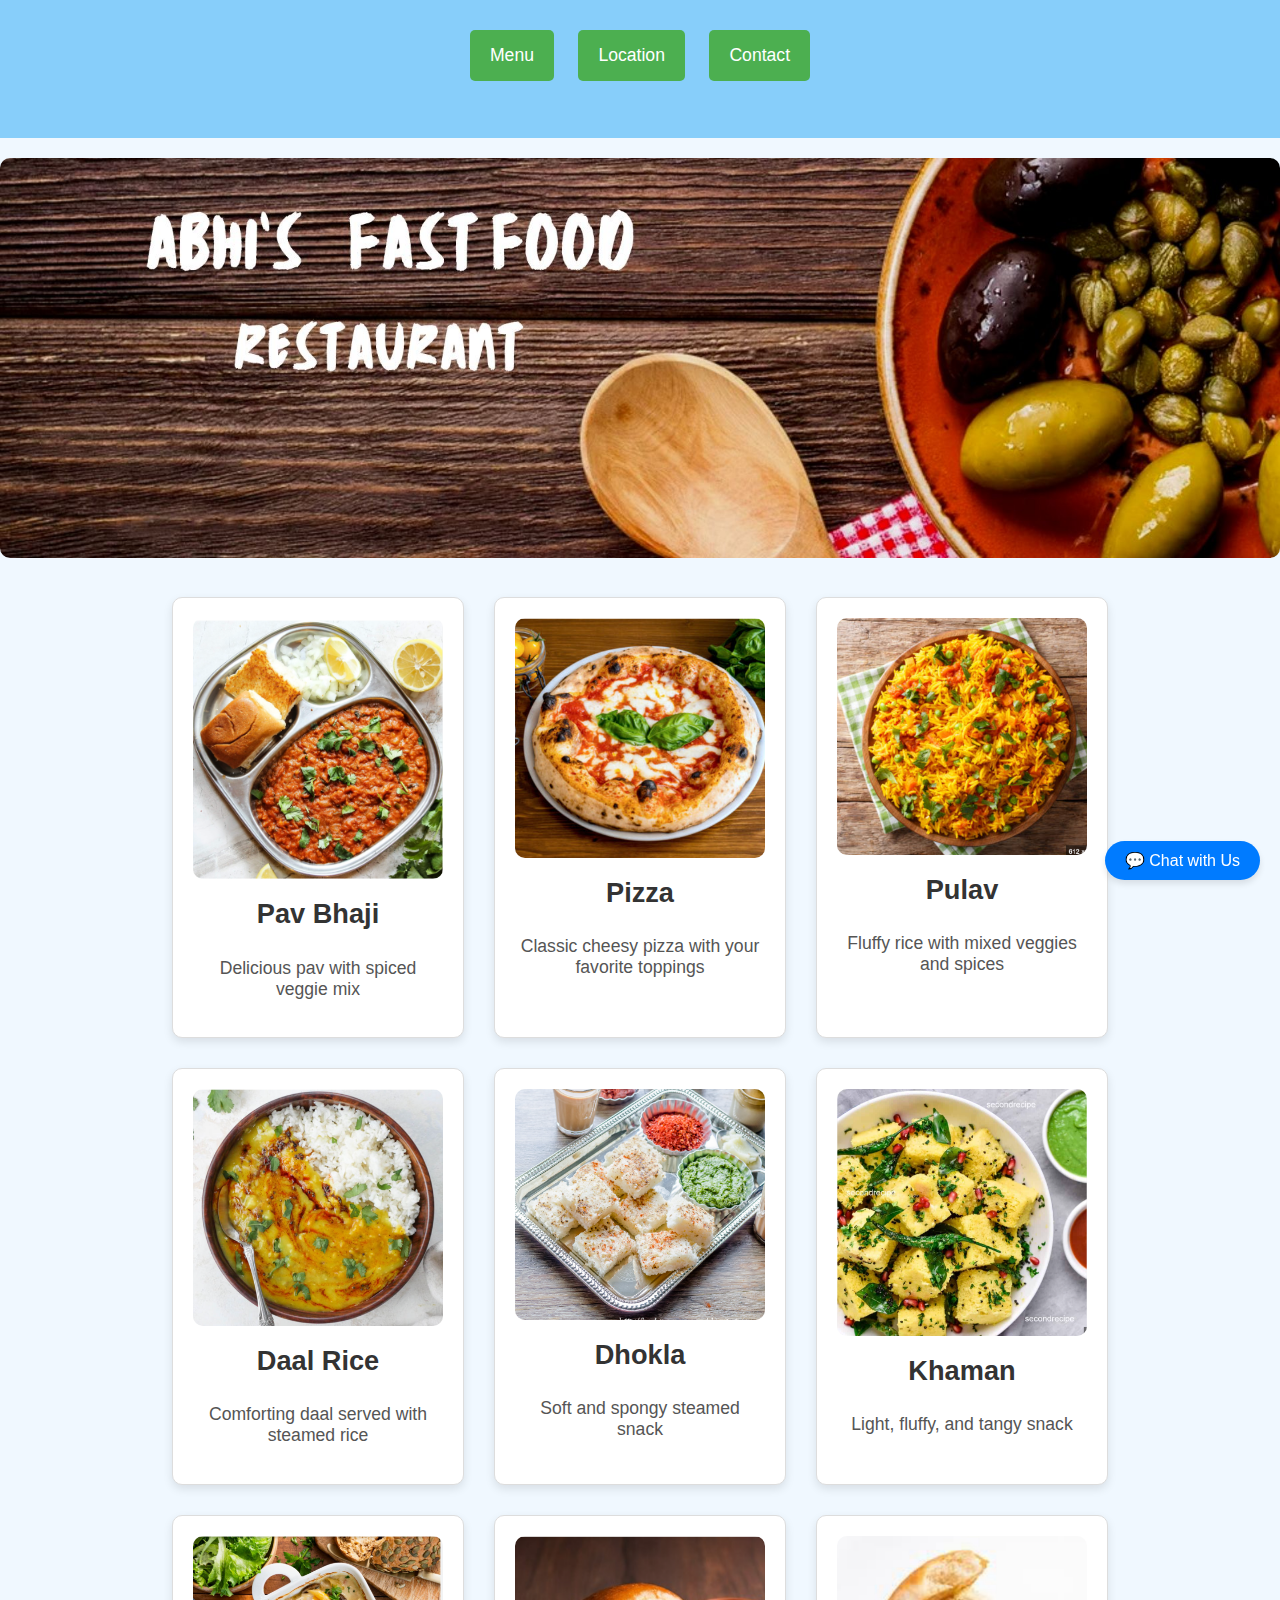
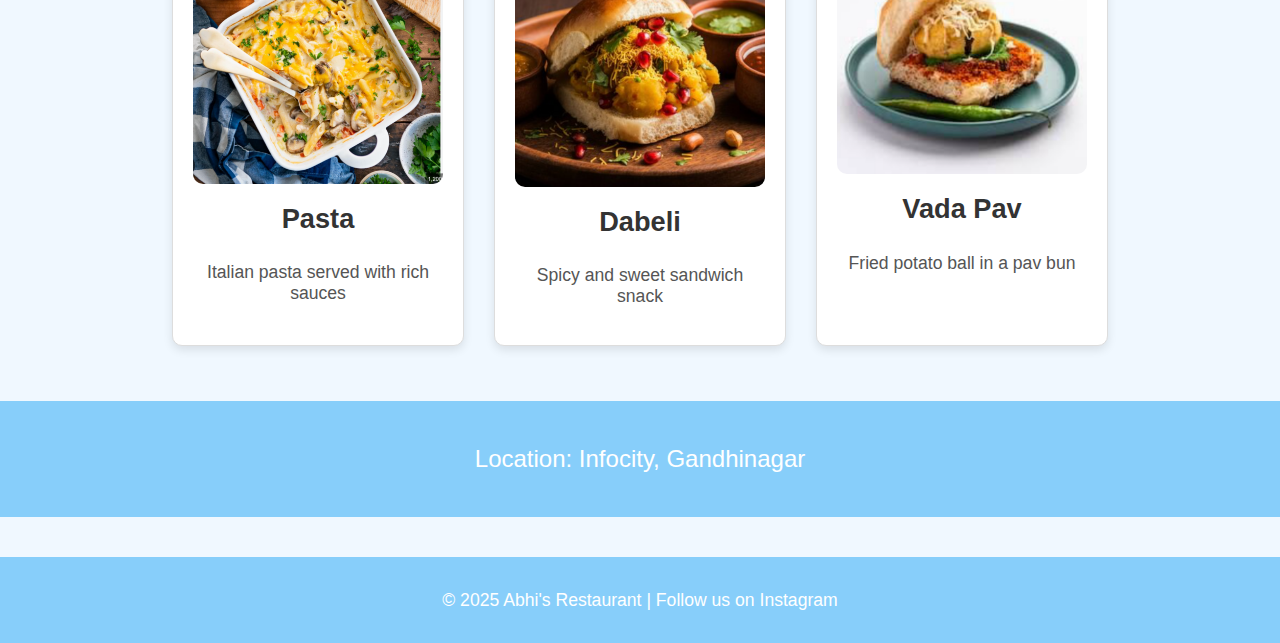
<file: index.html>
<!DOCTYPE html>
<html lang="en">
<head>
    <meta charset="UTF-8">
    <meta name="viewport" content="width=device-width, initial-scale=1.0">
    <meta name="description" content="Abhi's Restaurant - Fast food restaurant in Gandhinagar. Enjoy a variety of delicious dishes including Pav Bhaji, Pizza, Pasta, and more!">
    <title>Abhi's Restaurant</title>
    <link rel="stylesheet" href="styles.css">
</head>
<body>

<header>
    <div class="nav-buttons">
        <button onclick="window.location.href='#menu'">Menu</button>
        <button onclick="window.location.href='#location'">Location</button>
        <button onclick="window.location.href='#contact'">Contact</button>
    </div>
    <h1></h1>
</header>

<!-- Banner Section -->
<section class="banner">
    <img src="Abhi’s.jpg" alt="Abhi's Restaurant Banner">
</section>

<div id="menu" class="menu">
    <div class="menu-item">
        <img src="Pavbhaji.jpg" alt="Pav Bhaji">
        <h3>Pav Bhaji</h3>
        <p>Delicious pav with spiced veggie mix</p>
    </div>
    <div class="menu-item">
        <img src="pizza.jpg" alt="Pizza">
        <h3>Pizza</h3>
        <p>Classic cheesy pizza with your favorite toppings</p>
    </div>
    <div class="menu-item">
        <img src="Pulav.jpg" alt="Pulav">
        <h3>Pulav</h3>
        <p>Fluffy rice with mixed veggies and spices</p>
    </div>
    <div class="menu-item">
        <img src="Daalrice.jpg" alt="Daal Rice">
        <h3>Daal Rice</h3>
        <p>Comforting daal served with steamed rice</p>
    </div>
    <div class="menu-item">
        <img src="Dhokla.jpg" alt="Dhokla">
        <h3>Dhokla</h3>
        <p>Soft and spongy steamed snack</p>
    </div>
    <div class="menu-item">
        <img src="Khaman.jpg" alt="Khaman">
        <h3>Khaman</h3>
        <p>Light, fluffy, and tangy snack</p>
    </div>
    <div class="menu-item">
        <img src="Pasta.jpg" alt="Pasta">
        <h3>Pasta</h3>
        <p>Italian pasta served with rich sauces</p>
    </div>
    <div class="menu-item">
        <img src="Dabeli.jpg" alt="Dabeli">
        <h3>Dabeli</h3>
        <p>Spicy and sweet sandwich snack</p>
    </div>
    <div class="menu-item">
        <img src="Vadapav.jpg" alt="Vada Pav">
        <h3>Vada Pav</h3>
        <p>Fried potato ball in a pav bun</p>
    </div>
</div>

<div id="location" class="location">
    <p>Location: Infocity, Gandhinagar</p>
</div>

<footer>
    <p>&copy; 2025 Abhi's Restaurant | <a href="https://www.instagram.com" target="_blank">Follow us on Instagram</a></p>
</footer>
<script>
function toggleChatbot() {
    var chatbot = document.getElementById("chatbot-frame");
    if (chatbot.style.display === "none" || chatbot.style.display === "") {
        chatbot.style.display = "block";
    } else {
        chatbot.style.display = "none";
    }
}
</script>
<div class="chatbot-container">
    <button class="chatbot-toggle" onclick="toggleChatbot()">💬 Chat with Us</button>
    <div id="chatbot-frame" class="chatbot-frame">
        <iframe width="350" height="430" allow="microphone;"
                src="https://console.dialogflow.com/api-client/demo/embedded/ab386bf3-d4fd-4aa7-afc3-a693ba5ef786">
        </iframe>
    </div>
</div>

</body>
</html>
</file>
<file: styles.css>
/* Global styles */
body {
    font-family: 'Arial', sans-serif;
    margin: 0;
    padding: 0;
    background-color: #f0f8ff; /* Sky Blue background */
    color: #333;
}

/* Header styles */
header {
    background-color: #87CEFA; /* Sky Blue */
    color: white;
    padding: 30px;
    text-align: center;
}

header h1 {
    font-size: 2.5em;
    text-transform: uppercase;
    margin-top: 10px;
}

.nav-buttons {
    text-align: center;
    margin-bottom: 20px;
}

.nav-buttons button {
    background-color: #4CAF50; /* Green Button */
    border: none;
    color: white;
    padding: 15px 20px;
    text-align: center;
    text-decoration: none;
    display: inline-block;
    font-size: 1.1em;
    margin: 0 10px;
    cursor: pointer;
    border-radius: 5px;
    transition: background-color 0.3s ease;
}

.nav-buttons button:hover {
    background-color: #45a049;
}

/* Banner Section styles */
.banner {
    width: 100%;
    text-align: center;
    margin: 20px 0;
}

.banner img {
    width: 100%;
    height: auto;
    border-radius: 10px;
}

/* Menu section styles */
.menu {
    display: flex;
    flex-wrap: wrap;
    justify-content: center;
    margin: 20px;
}

.menu-item {
    background-color: white;
    border: 1px solid #ddd;
    border-radius: 10px;
    width: 250px;
    margin: 15px;
    padding: 20px;
    text-align: center;
    box-shadow: 0 4px 10px rgba(0, 0, 0, 0.1);
    transition: transform 0.3s ease, box-shadow 0.3s ease;
}

.menu-item:hover {
    transform: scale(1.05);
    box-shadow: 0 8px 16px rgba(0, 0, 0, 0.15);
}

.menu-item img {
    width: 100%;
    border-radius: 10px;
}

.menu-item h3 {
    color: #333;
    font-size: 1.7em;
    margin-top: 15px;
}

.menu-item p {
    font-size: 1.1em;
    color: #555;
}

/* Location section styles */
.location {
    background-color: #87CEFA; /* Sky Blue */
    color: white;
    padding: 20px;
    text-align: center;
    font-size: 1.5em;
    margin-top: 40px;
}

/* Footer styles */
footer {
    text-align: center;
    padding: 15px;
    background-color: #87CEFA; /* Sky Blue */
    color: white;
    margin-top: 40px;
}

footer a {
    color: white;
    text-decoration: none;
}

footer p {
    font-size: 1.1em;
}

.chatbot-container {
    position: fixed;
    bottom: 20px;
    right: 20px;
    z-index: 1000;
    text-align: center;
}

.chatbot-toggle {
    background-color: #007BFF;
    color: white;
    border: none;
    padding: 10px 20px;
    border-radius: 20px;
    cursor: pointer;
    font-size: 16px;
    box-shadow: 0px 4px 6px rgba(0, 0, 0, 0.1);
}

.chatbot-frame {
    display: none;
    margin-top: 10px;
    border-radius: 10px;
    overflow: hidden;
    box-shadow: 0px 4px 8px rgba(0, 0, 0, 0.2);
}
</file>
